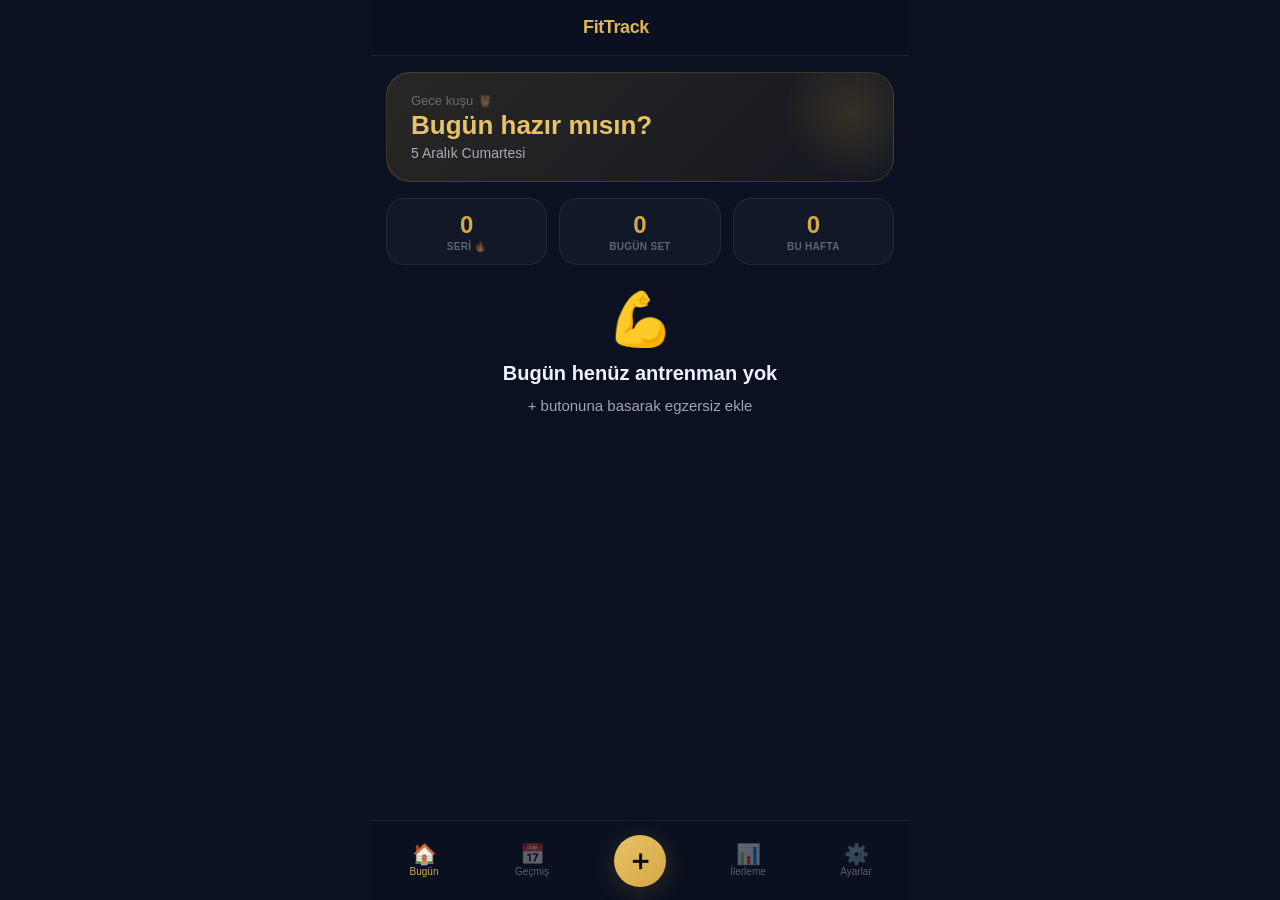
<file: index.html>
<!DOCTYPE html>
<html lang="tr">
<head>
  <meta charset="UTF-8">
  <meta name="viewport" content="width=device-width, initial-scale=1.0, viewport-fit=cover, user-scalable=no">
  <meta name="theme-color" content="#0B1120">
  <meta name="apple-mobile-web-app-capable" content="yes">
  <meta name="mobile-web-app-capable" content="yes">
  <meta name="apple-mobile-web-app-status-bar-style" content="black-translucent">
  <meta name="apple-mobile-web-app-title" content="FitTrack">
  <link rel="apple-touch-icon" href="icon-192.png">
  <link rel="apple-touch-icon" sizes="180x180" href="icon-192.png">
  <link rel="icon" type="image/png" sizes="192x192" href="icon-192.png">
  <link rel="manifest" href="manifest.json">
  <title>FitTrack</title>
  <link rel="stylesheet" href="style.css">
</head>
<body>

  <!-- Toast -->
  <div id="toast-container" aria-live="polite" aria-atomic="true"></div>

  <!-- Modal -->
  <div id="modal-overlay" class="modal-overlay hidden" role="dialog" aria-modal="true">
    <div class="modal-card" id="modal-card">
      <h3 class="modal-title" id="modal-title"></h3>
      <p class="modal-message" id="modal-message"></p>
      <div class="modal-actions" id="modal-actions"></div>
    </div>
  </div>

  <!-- Quick Log Overlay -->
  <div id="quick-log-overlay" class="fullscreen-overlay hidden">
    <div class="overlay-header">
      <button class="btn-icon" id="qlog-close">✕</button>
      <h2 id="qlog-title">Egzersiz Ekle</h2>
      <span style="width:36px;"></span>
    </div>
    <div class="qlog-tabs">
      <button class="qlog-tab active" data-tab="search">🔍 Ara</button>
      <button class="qlog-tab" data-tab="body">💪 Kas Seç</button>
      <button class="qlog-tab" data-tab="recent">⏱ Son</button>
    </div>
    <div id="qlog-tab-content" class="qlog-tab-content"></div>
  </div>

  <!-- Set Entry Overlay -->
  <div id="set-entry-overlay" class="fullscreen-overlay hidden">
    <div class="overlay-header">
      <button class="btn-icon" id="setentry-back">←</button>
      <h2 id="setentry-title"></h2>
      <span style="width:36px;"></span>
    </div>
    <div id="setentry-content" class="setentry-content"></div>
  </div>

  <!-- Rest Timer Overlay -->
  <div id="rest-overlay" class="rest-overlay hidden" role="dialog" aria-modal="true">
    <div class="rest-card">
      <p class="rest-label">Dinlenme</p>
      <div class="rest-timer-wrap">
        <svg class="rest-ring" viewBox="0 0 120 120">
          <circle class="rest-ring-bg" cx="60" cy="60" r="52"/>
          <circle class="rest-ring-fg" id="rest-ring-fg" cx="60" cy="60" r="52"/>
        </svg>
        <span class="rest-countdown" id="rest-countdown">90</span>
      </div>
      <div class="rest-presets">
        <button class="preset-btn" data-sec="30">30s</button>
        <button class="preset-btn" data-sec="60">1dk</button>
        <button class="preset-btn active" data-sec="90">90s</button>
        <button class="preset-btn" data-sec="120">2dk</button>
        <button class="preset-btn" data-sec="180">3dk</button>
      </div>
      <div class="rest-actions">
        <button class="btn btn-ghost" id="rest-skip-btn">Atla</button>
        <button class="btn btn-gold" id="rest-add30-btn">+30s</button>
      </div>
    </div>
  </div>

  <!-- App Shell -->
  <div id="app">
    <header class="app-header" id="app-header">
      <button class="btn-icon header-back hidden" id="header-back">←</button>
      <h1 class="header-title" id="header-title">FitTrack</h1>
      <div class="header-actions" id="header-actions"></div>
    </header>

    <main id="main-content" class="main-content"></main>

    <nav class="tab-bar" id="tab-bar" role="tablist">
      <button class="tab-btn active" data-route="home" role="tab" aria-selected="true">
        <span class="tab-icon">🏠</span>
        <span class="tab-label">Bugün</span>
      </button>
      <button class="tab-btn" data-route="history" role="tab" aria-selected="false">
        <span class="tab-icon">📅</span>
        <span class="tab-label">Geçmiş</span>
      </button>
      <button class="tab-btn tab-btn-add" id="tab-add-btn" role="tab">
        <span class="tab-add-icon">＋</span>
      </button>
      <button class="tab-btn" data-route="progress" role="tab" aria-selected="false">
        <span class="tab-icon">📊</span>
        <span class="tab-label">İlerleme</span>
      </button>
      <button class="tab-btn" data-route="settings" role="tab" aria-selected="false">
        <span class="tab-icon">⚙️</span>
        <span class="tab-label">Ayarlar</span>
      </button>
    </nav>
  </div>

  <script src="exercises.js"></script>
  <script src="app.js"></script>
  <script>
    if ('serviceWorker' in navigator) {
      window.addEventListener('load', () => {
        navigator.serviceWorker.register('./sw.js')
          .then(r => console.log('[SW] OK', r.scope))
          .catch(e => console.warn('[SW] Hata', e));
      });
    }
  </script>
</body>
</html>
</file>
<file: style.css>
/* ═══════════════════════════════════════════════
   FitTrack v2 — Premium Dark Navy Design System
   ═══════════════════════════════════════════════ */

*, *::before, *::after { box-sizing: border-box; margin: 0; padding: 0; }

:root {
  /* Backgrounds */
  --bg-0:        #080C12;
  --bg-1:        #0B1120;
  --bg-2:        #111827;
  --bg-3:        #1A2332;
  --bg-4:        #243040;
  --bg-5:        #2E3D52;

  /* Gold */
  --gold:        #D4A843;
  --gold-bright: #E8C268;
  --gold-dim:    rgba(212,168,67,.15);
  --gold-glow:   rgba(212,168,67,.25);

  /* Teal (success/done) */
  --teal:        #2DD4BF;
  --teal-dim:    rgba(45,212,191,.15);
  --teal-vivid:  #5EEAD4;

  /* Rose (danger) */
  --rose:        #E05C7A;
  --rose-dim:    rgba(224,92,122,.15);

  /* Blue (info) */
  --blue:        #60A5FA;
  --blue-dim:    rgba(96,165,250,.12);

  /* Text */
  --txt-1:       #EEF2FF;
  --txt-2:       rgba(238,242,255,.65);
  --txt-3:       rgba(238,242,255,.35);
  --txt-4:       rgba(238,242,255,.18);

  /* Separators */
  --sep:         rgba(255,255,255,.07);
  --sep-solid:   #1E2D40;

  /* Shadows */
  --sh-sm:  0 2px 8px rgba(0,0,0,.5);
  --sh-md:  0 4px 20px rgba(0,0,0,.6);
  --sh-lg:  0 8px 40px rgba(0,0,0,.7);
  --sh-gold:0 4px 24px rgba(212,168,67,.2);

  /* Radius */
  --r-xs:   6px;
  --r-sm:   10px;
  --r-md:   14px;
  --r-lg:   18px;
  --r-xl:   24px;
  --r-full: 9999px;

  /* Spacing */
  --sp-1: 4px; --sp-2: 8px; --sp-3: 12px; --sp-4: 16px;
  --sp-5: 20px; --sp-6: 24px; --sp-8: 32px; --sp-10: 40px;

  /* Layout */
  --header-h: 56px;
  --tab-h:    80px;
  --max-w:    540px;

  /* Font */
  --font: -apple-system, BlinkMacSystemFont, 'SF Pro Display', 'Segoe UI', sans-serif;
}

html { font-size: 16px; -webkit-text-size-adjust: 100%; }

body {
  font-family: var(--font);
  background: var(--bg-1);
  color: var(--txt-1);
  height: 100dvh;
  overflow: hidden;
  -webkit-tap-highlight-color: transparent;
  -webkit-user-select: none;
  user-select: none;
}

/* ── App Shell ─────────────────────────────── */
#app {
  display: flex;
  flex-direction: column;
  height: 100dvh;
  max-width: var(--max-w);
  margin: 0 auto;
  position: relative;
}

/* ── Header ────────────────────────────────── */
.app-header {
  display: flex;
  align-items: center;
  justify-content: space-between;
  height: var(--header-h);
  padding: 0 var(--sp-4);
  padding-top: env(safe-area-inset-top);
  background: rgba(11,17,32,.9);
  backdrop-filter: saturate(200%) blur(16px);
  -webkit-backdrop-filter: saturate(200%) blur(16px);
  border-bottom: 1px solid var(--sep);
  position: sticky;
  top: 0;
  z-index: 100;
  flex-shrink: 0;
}

.header-title {
  font-size: 18px;
  font-weight: 700;
  letter-spacing: -.4px;
  flex: 1;
  text-align: center;
  background: linear-gradient(135deg, var(--gold-bright), var(--gold));
  -webkit-background-clip: text;
  -webkit-text-fill-color: transparent;
  background-clip: text;
}

.header-actions { display: flex; gap: var(--sp-2); min-width: 48px; justify-content: flex-end; }

/* ── Main Content ──────────────────────────── */
.main-content {
  flex: 1;
  overflow-y: auto;
  overflow-x: hidden;
  -webkit-overflow-scrolling: touch;
  overscroll-behavior: contain;
  padding-bottom: calc(var(--tab-h) + var(--sp-4));
}

/* ── Tab Bar ───────────────────────────────── */
.tab-bar {
  display: flex;
  align-items: center;
  background: rgba(11,17,32,.95);
  backdrop-filter: saturate(200%) blur(16px);
  -webkit-backdrop-filter: saturate(200%) blur(16px);
  border-top: 1px solid var(--sep);
  padding-bottom: env(safe-area-inset-bottom);
  height: var(--tab-h);
  position: sticky;
  bottom: 0;
  flex-shrink: 0;
  z-index: 100;
}

.tab-btn {
  flex: 1;
  display: flex;
  flex-direction: column;
  align-items: center;
  justify-content: center;
  gap: 2px;
  background: none;
  border: none;
  color: var(--txt-3);
  cursor: pointer;
  padding: var(--sp-2) 0;
  transition: color .15s;
  -webkit-tap-highlight-color: transparent;
  font-family: var(--font);
}
.tab-btn.active { color: var(--gold); }
.tab-icon { font-size: 20px; line-height: 1; }
.tab-label { font-size: 10px; font-weight: 500; }

.tab-btn-add {
  display: flex;
  align-items: center;
  justify-content: center;
}
.tab-add-icon {
  width: 52px;
  height: 52px;
  background: linear-gradient(135deg, var(--gold-bright), var(--gold));
  border-radius: var(--r-full);
  display: flex;
  align-items: center;
  justify-content: center;
  font-size: 28px;
  color: var(--bg-0);
  font-weight: 700;
  box-shadow: var(--sh-gold);
  transition: transform .1s, opacity .1s;
  line-height: 1;
}
.tab-btn-add:active .tab-add-icon { transform: scale(.92); opacity: .85; }

/* ── Buttons ───────────────────────────────── */
.btn {
  display: inline-flex;
  align-items: center;
  justify-content: center;
  gap: var(--sp-2);
  padding: 12px var(--sp-5);
  border: none;
  border-radius: var(--r-full);
  font-family: var(--font);
  font-size: 15px;
  font-weight: 600;
  cursor: pointer;
  transition: opacity .12s, transform .08s;
  -webkit-tap-highlight-color: transparent;
  white-space: nowrap;
}
.btn:active { opacity: .78; transform: scale(.97); }

.btn-gold      { background: linear-gradient(135deg, var(--gold-bright), var(--gold)); color: var(--bg-0); }
.btn-teal      { background: var(--teal); color: var(--bg-0); }
.btn-rose      { background: var(--rose); color: #fff; }
.btn-ghost     { background: var(--bg-3); color: var(--txt-2); border: 1px solid var(--sep); }
.btn-outline   { background: transparent; color: var(--gold); border: 1px solid var(--gold-dim); }
.btn-block     { width: 100%; }
.btn-sm        { font-size: 13px; padding: 8px var(--sp-4); }
.btn-xs        { font-size: 12px; padding: 5px var(--sp-3); border-radius: var(--r-sm); }

.btn-icon {
  background: none;
  border: none;
  color: var(--txt-2);
  font-size: 18px;
  cursor: pointer;
  padding: var(--sp-2);
  border-radius: var(--r-full);
  min-width: 36px;
  min-height: 44px;
  display: flex;
  align-items: center;
  justify-content: center;
  -webkit-tap-highlight-color: transparent;
  font-family: var(--font);
  transition: color .12s;
}
.btn-icon:active { opacity: .6; }

/* ── Cards ─────────────────────────────────── */
.card {
  background: var(--bg-2);
  border-radius: var(--r-lg);
  padding: var(--sp-4);
  box-shadow: var(--sh-sm);
  border: 1px solid var(--sep);
}

.card-list {
  display: flex;
  flex-direction: column;
  gap: var(--sp-3);
  padding: var(--sp-4);
}

/* ── Section Headers ──────────────────────── */
.section-header {
  padding: var(--sp-5) var(--sp-4) var(--sp-2);
  display: flex;
  align-items: center;
  justify-content: space-between;
}
.section-title {
  font-size: 18px;
  font-weight: 700;
  letter-spacing: -.3px;
  color: var(--txt-1);
}
.section-action {
  font-size: 13px;
  color: var(--gold);
  cursor: pointer;
  background: none;
  border: none;
  font-family: var(--font);
  font-weight: 500;
  padding: 0;
}

/* ── Badge / Chip ──────────────────────────── */
.badge {
  display: inline-flex;
  align-items: center;
  padding: 2px 9px;
  border-radius: var(--r-full);
  font-size: 11px;
  font-weight: 700;
}
.badge-push     { background: rgba(212,168,67,.18); color: var(--gold); }
.badge-pull     { background: rgba(96,165,250,.15); color: var(--blue); }
.badge-legs     { background: rgba(45,212,191,.15); color: var(--teal); }
.badge-core     { background: rgba(224,92,122,.15); color: var(--rose); }
.badge-cardio   { background: rgba(255,255,255,.1); color: var(--txt-2); }
.badge-esneklik { background: rgba(167,139,250,.15); color: #A78BFA; }

.chip {
  flex-shrink: 0;
  padding: 6px 14px;
  border-radius: var(--r-full);
  font-size: 13px;
  font-weight: 600;
  background: var(--bg-3);
  color: var(--txt-3);
  border: 1px solid var(--sep);
  cursor: pointer;
  transition: background .12s, color .12s, border-color .12s;
  -webkit-tap-highlight-color: transparent;
  font-family: var(--font);
}
.chip.active { background: var(--gold-dim); color: var(--gold); border-color: var(--gold); }

.category-chips {
  display: flex;
  gap: var(--sp-2);
  padding: var(--sp-2) var(--sp-4);
  overflow-x: auto;
  scrollbar-width: none;
  flex-shrink: 0;
}
.category-chips::-webkit-scrollbar { display: none; }

/* ── Forms ─────────────────────────────────── */
.form-group { display: flex; flex-direction: column; gap: var(--sp-2); }
.form-label { font-size: 12px; font-weight: 600; color: var(--txt-3); padding-left: 2px; text-transform: uppercase; letter-spacing: .5px; }
.form-input, .form-select {
  background: var(--bg-3);
  border: 1px solid var(--sep);
  border-radius: var(--r-md);
  color: var(--txt-1);
  font-family: var(--font);
  font-size: 16px;
  padding: 12px var(--sp-4);
  width: 100%;
  outline: none;
  -webkit-appearance: none;
  appearance: none;
  transition: border-color .15s;
}
.form-input:focus, .form-select:focus { border-color: var(--gold); }

.search-input {
  background: var(--bg-3);
  border: 1px solid var(--sep);
  border-radius: var(--r-full);
  color: var(--txt-1);
  font-family: var(--font);
  font-size: 16px;
  padding: 10px var(--sp-4);
  width: 100%;
  outline: none;
  -webkit-appearance: none;
  appearance: none;
  transition: border-color .15s;
}
.search-input:focus { border-color: var(--gold); }
.overlay-search { padding: var(--sp-3) var(--sp-4) var(--sp-2); flex-shrink: 0; }

/* ── Toast ─────────────────────────────────── */
#toast-container {
  position: fixed;
  top: calc(var(--header-h) + env(safe-area-inset-top) + var(--sp-3));
  left: 50%;
  transform: translateX(-50%);
  z-index: 400;
  display: flex;
  flex-direction: column;
  gap: var(--sp-2);
  pointer-events: none;
  width: calc(100% - var(--sp-8));
  max-width: 380px;
}
.toast {
  background: var(--bg-4);
  color: var(--txt-1);
  padding: 12px var(--sp-4);
  border-radius: var(--r-lg);
  font-size: 14px;
  font-weight: 500;
  box-shadow: var(--sh-lg);
  animation: toastIn .25s ease-out;
  border-left: 3px solid var(--gold);
}
.toast.error   { border-left-color: var(--rose); }
.toast.success { border-left-color: var(--teal); }
@keyframes toastIn {
  from { opacity: 0; transform: translateY(-10px) scale(.95); }
  to   { opacity: 1; transform: translateY(0) scale(1); }
}

/* ── Modal ─────────────────────────────────── */
.modal-overlay {
  position: fixed;
  inset: 0;
  background: rgba(0,0,0,.75);
  z-index: 300;
  display: flex;
  align-items: flex-end;
  padding-bottom: env(safe-area-inset-bottom);
}
.modal-overlay.centered { align-items: center; padding: var(--sp-4); }
.modal-overlay.hidden   { display: none; }

.modal-card {
  background: var(--bg-3);
  border-radius: var(--r-xl) var(--r-xl) 0 0;
  padding: var(--sp-6) var(--sp-4) var(--sp-4);
  width: 100%;
  max-width: var(--max-w);
  margin: 0 auto;
  box-shadow: var(--sh-lg);
  animation: slideUp .25s ease-out;
  border-top: 1px solid var(--sep);
}
.modal-overlay.centered .modal-card { border-radius: var(--r-xl); }
@keyframes slideUp {
  from { transform: translateY(30px); opacity: .5; }
  to   { transform: translateY(0);    opacity: 1; }
}
.modal-title   { font-size: 18px; font-weight: 700; margin-bottom: var(--sp-2); }
.modal-message { font-size: 15px; color: var(--txt-2); margin-bottom: var(--sp-5); }
.modal-actions { display: flex; flex-direction: column; gap: var(--sp-3); }

/* ── Fullscreen Overlays ───────────────────── */
.fullscreen-overlay {
  position: fixed;
  inset: 0;
  background: var(--bg-1);
  z-index: 200;
  display: flex;
  flex-direction: column;
  max-width: var(--max-w);
  margin: 0 auto;
}
.fullscreen-overlay.hidden { display: none; }

.overlay-header {
  display: flex;
  align-items: center;
  justify-content: space-between;
  padding: calc(env(safe-area-inset-top) + var(--sp-3)) var(--sp-4) var(--sp-3);
  border-bottom: 1px solid var(--sep);
  flex-shrink: 0;
}
.overlay-header h2 { font-size: 17px; font-weight: 700; }

.overlay-list {
  flex: 1;
  overflow-y: auto;
  -webkit-overflow-scrolling: touch;
  padding: var(--sp-2) var(--sp-4) calc(env(safe-area-inset-bottom) + var(--sp-8));
  display: flex;
  flex-direction: column;
  gap: var(--sp-2);
}

/* ── Quick Log Tabs ────────────────────────── */
.qlog-tabs {
  display: flex;
  border-bottom: 1px solid var(--sep);
  flex-shrink: 0;
}
.qlog-tab {
  flex: 1;
  padding: var(--sp-3) var(--sp-2);
  background: none;
  border: none;
  font-family: var(--font);
  font-size: 13px;
  font-weight: 600;
  color: var(--txt-3);
  cursor: pointer;
  border-bottom: 2px solid transparent;
  transition: color .15s, border-color .15s;
  -webkit-tap-highlight-color: transparent;
}
.qlog-tab.active { color: var(--gold); border-bottom-color: var(--gold); }

.qlog-tab-content {
  flex: 1;
  overflow-y: auto;
  -webkit-overflow-scrolling: touch;
}

/* ── Exercise Card ─────────────────────────── */
.exercise-card {
  background: var(--bg-2);
  border-radius: var(--r-lg);
  padding: var(--sp-4);
  display: flex;
  align-items: center;
  gap: var(--sp-3);
  cursor: pointer;
  transition: background .12s;
  border: 1px solid var(--sep);
}
.exercise-card:active { background: var(--bg-3); }
.exercise-card.selected { background: var(--gold-dim); border-color: var(--gold); }

.exercise-card-icon {
  width: 44px;
  height: 44px;
  border-radius: var(--r-md);
  background: var(--bg-3);
  display: flex;
  align-items: center;
  justify-content: center;
  font-size: 22px;
  flex-shrink: 0;
}
.exercise-card-body  { flex: 1; min-width: 0; }
.exercise-card-name  { font-size: 15px; font-weight: 600; }
.exercise-card-sub   { font-size: 12px; color: var(--txt-3); margin-top: 2px; }
.exercise-card-check { color: var(--gold); font-size: 18px; font-weight: 700; }

/* ── Body Diagram ──────────────────────────── */
.body-diagram-wrap {
  display: flex;
  flex-direction: column;
  align-items: center;
  padding: var(--sp-4);
  gap: var(--sp-3);
}
.body-diagram-toggle {
  display: flex;
  background: var(--bg-3);
  border-radius: var(--r-full);
  padding: 3px;
  gap: 3px;
}
.body-side-btn {
  padding: 6px 20px;
  border-radius: var(--r-full);
  border: none;
  font-family: var(--font);
  font-size: 13px;
  font-weight: 600;
  cursor: pointer;
  transition: background .15s, color .15s;
  background: transparent;
  color: var(--txt-3);
  -webkit-tap-highlight-color: transparent;
}
.body-side-btn.active { background: var(--gold); color: var(--bg-0); }

.body-svg-wrap {
  position: relative;
  width: 130px;
}
.body-svg-wrap svg { width: 100%; height: auto; }

/* SVG muscle paths */
.muscle-path {
  cursor: pointer;
  transition: fill .2s, filter .2s;
  fill: var(--bg-4);
}
.muscle-path:hover, .muscle-path.hovered { fill: var(--gold-dim); }
.muscle-path.selected { fill: var(--gold-glow); filter: drop-shadow(0 0 6px var(--gold-glow)); }
.muscle-path.intensity-1 { fill: rgba(45,212,191,.25); }
.muscle-path.intensity-2 { fill: rgba(45,212,191,.45); }
.muscle-path.intensity-3 { fill: rgba(212,168,67,.4); }
.muscle-path.intensity-4 { fill: rgba(212,168,67,.7); }
.muscle-path.intensity-5 { fill: var(--gold); }

.body-outline { fill: var(--bg-3); stroke: var(--sep-solid); stroke-width: 1; }

.muscle-legend {
  display: flex;
  flex-wrap: wrap;
  gap: var(--sp-2);
  justify-content: center;
  padding: 0 var(--sp-4);
}
.muscle-chip {
  padding: 4px 12px;
  border-radius: var(--r-full);
  font-size: 12px;
  font-weight: 600;
  background: var(--bg-3);
  color: var(--txt-3);
  border: 1px solid var(--sep);
  cursor: pointer;
  transition: all .15s;
  -webkit-tap-highlight-color: transparent;
  font-family: var(--font);
}
.muscle-chip.active { background: var(--gold-dim); color: var(--gold); border-color: var(--gold); }

/* ── Set Entry ─────────────────────────────── */
.setentry-content {
  flex: 1;
  overflow-y: auto;
  -webkit-overflow-scrolling: touch;
  padding: var(--sp-4);
  padding-bottom: calc(env(safe-area-inset-bottom) + 80px);
}

.set-table {
  width: 100%;
  border-collapse: collapse;
  margin-top: var(--sp-3);
}
.set-table thead th {
  font-size: 11px;
  font-weight: 700;
  color: var(--txt-4);
  text-transform: uppercase;
  letter-spacing: .6px;
  padding: var(--sp-2) 4px;
  text-align: center;
}
.set-table tbody tr { border-bottom: 1px solid var(--sep); }
.set-table tbody tr.set-done { background: var(--teal-dim); }
.set-table td { padding: var(--sp-2) 4px; text-align: center; font-size: 15px; }
.set-num { width: 30px; font-weight: 700; color: var(--txt-3); font-size: 13px; }
.set-prev { font-size: 12px; color: var(--txt-4); max-width: 68px; white-space: nowrap; overflow: hidden; text-overflow: ellipsis; }

.set-input {
  background: var(--bg-3);
  border: 1px solid var(--sep);
  border-radius: var(--r-sm);
  color: var(--txt-1);
  font-family: var(--font);
  font-size: 16px;
  font-weight: 700;
  text-align: center;
  width: 58px;
  padding: 7px 4px;
  outline: none;
  -webkit-appearance: none;
  appearance: none;
  transition: border-color .15s;
}
.set-input:focus { border-color: var(--gold); }

.set-check-btn {
  width: 44px;
  height: 44px;
  border-radius: var(--r-full);
  border: 2px solid var(--sep-solid);
  background: none;
  color: var(--txt-4);
  font-size: 17px;
  cursor: pointer;
  display: flex;
  align-items: center;
  justify-content: center;
  transition: background .12s, border-color .12s;
  font-family: var(--font);
}
.set-done .set-check-btn { background: var(--teal); border-color: var(--teal); color: var(--bg-0); }

.add-set-btn {
  width: 100%;
  padding: var(--sp-3);
  background: var(--bg-3);
  border: 1px dashed var(--sep-solid);
  border-radius: var(--r-md);
  color: var(--gold);
  font-family: var(--font);
  font-size: 14px;
  font-weight: 600;
  cursor: pointer;
  margin-top: var(--sp-3);
  text-align: center;
  -webkit-tap-highlight-color: transparent;
}

.setentry-footer {
  position: fixed;
  bottom: 0;
  left: 0;
  right: 0;
  max-width: var(--max-w);
  margin: 0 auto;
  padding: var(--sp-3) var(--sp-4) calc(env(safe-area-inset-bottom) + var(--sp-3));
  background: var(--bg-1);
  border-top: 1px solid var(--sep);
  display: flex;
  gap: var(--sp-3);
  z-index: 10;
}

/* ── Rest Timer Overlay ────────────────────── */
.rest-overlay {
  position: fixed;
  inset: 0;
  background: rgba(0,0,0,.92);
  z-index: 350;
  display: flex;
  align-items: center;
  justify-content: center;
  padding-bottom: env(safe-area-inset-bottom);
}
.rest-overlay.hidden { display: none; }
.rest-card { display: flex; flex-direction: column; align-items: center; gap: var(--sp-5); padding: var(--sp-6); }
.rest-label { font-size: 12px; font-weight: 700; color: var(--txt-3); text-transform: uppercase; letter-spacing: .8px; }
.rest-timer-wrap { position: relative; width: 160px; height: 160px; display: flex; align-items: center; justify-content: center; }
.rest-ring { position: absolute; inset: 0; transform: rotate(-90deg); width: 100%; height: 100%; }
.rest-ring-bg { fill: none; stroke: var(--bg-4); stroke-width: 8; }
.rest-ring-fg { fill: none; stroke: var(--gold); stroke-width: 8; stroke-linecap: round; stroke-dasharray: 327; stroke-dashoffset: 0; transition: stroke-dashoffset 1s linear; }
.rest-countdown { font-size: 56px; font-weight: 800; color: var(--txt-1); font-variant-numeric: tabular-nums; position: relative; z-index: 1; }
.rest-presets { display: flex; gap: var(--sp-2); }
.preset-btn { padding: 6px 14px; border-radius: var(--r-full); background: var(--bg-3); color: var(--txt-3); border: 1px solid var(--sep); font-size: 13px; font-weight: 600; cursor: pointer; font-family: var(--font); transition: all .12s; }
.preset-btn.active { background: var(--gold-dim); color: var(--gold); border-color: var(--gold); }
.rest-actions { display: flex; gap: var(--sp-3); }

/* ── Home Screen ───────────────────────────── */
.home-hero {
  margin: var(--sp-4);
  background: linear-gradient(135deg, rgba(212,168,67,.15) 0%, rgba(212,168,67,.05) 100%);
  border: 1px solid rgba(212,168,67,.2);
  border-radius: var(--r-xl);
  padding: var(--sp-5) var(--sp-6);
  position: relative;
  overflow: hidden;
}
.home-hero::before {
  content: '';
  position: absolute;
  right: -30px; top: -30px;
  width: 140px; height: 140px;
  border-radius: 50%;
  background: radial-gradient(circle, rgba(212,168,67,.15) 0%, transparent 70%);
}
.home-hero-greeting { font-size: 13px; color: var(--txt-3); font-weight: 500; }
.home-hero-title { font-size: 26px; font-weight: 800; color: var(--gold-bright); margin-top: 2px; }
.home-hero-sub { font-size: 14px; color: var(--txt-2); margin-top: var(--sp-1); }

.stats-row {
  display: grid;
  grid-template-columns: repeat(3, 1fr);
  gap: var(--sp-3);
  padding: 0 var(--sp-4);
  margin-top: var(--sp-3);
}
.stat-card {
  background: var(--bg-2);
  border: 1px solid var(--sep);
  border-radius: var(--r-lg);
  padding: var(--sp-3);
  text-align: center;
}
.stat-val { font-size: 24px; font-weight: 800; color: var(--gold); }
.stat-lbl { font-size: 10px; font-weight: 600; color: var(--txt-3); margin-top: 2px; text-transform: uppercase; letter-spacing: .3px; }

/* Today's session summary */
.today-exercises {
  margin: var(--sp-3) var(--sp-4) 0;
  display: flex;
  flex-direction: column;
  gap: var(--sp-2);
}
.today-ex-row {
  background: var(--bg-2);
  border: 1px solid var(--sep);
  border-radius: var(--r-md);
  padding: var(--sp-3) var(--sp-4);
  display: flex;
  align-items: center;
  gap: var(--sp-3);
  cursor: pointer;
  transition: background .12s;
}
.today-ex-row:active { background: var(--bg-3); }
.today-ex-icon { font-size: 20px; }
.today-ex-name { font-size: 14px; font-weight: 600; flex: 1; }
.today-ex-meta { font-size: 12px; color: var(--txt-3); }

/* Week muscle strip */
.muscle-week-strip {
  margin: 0 var(--sp-4);
  background: var(--bg-2);
  border: 1px solid var(--sep);
  border-radius: var(--r-lg);
  padding: var(--sp-3) var(--sp-4);
}
.muscle-week-row {
  display: flex;
  align-items: center;
  gap: var(--sp-3);
  padding: 5px 0;
}
.muscle-week-name { font-size: 12px; font-weight: 600; color: var(--txt-2); width: 72px; flex-shrink: 0; }
.muscle-week-bar-wrap { flex: 1; height: 6px; background: var(--bg-4); border-radius: var(--r-full); overflow: hidden; }
.muscle-week-bar { height: 100%; border-radius: var(--r-full); transition: width .4s ease; }
.muscle-week-count { font-size: 12px; font-weight: 700; color: var(--gold); width: 28px; text-align: right; }

/* ── History / Calendar ─────────────────────── */
.calendar-wrap {
  margin: 0 var(--sp-4);
  background: var(--bg-2);
  border: 1px solid var(--sep);
  border-radius: var(--r-xl);
  padding: var(--sp-4);
}
.calendar-header {
  display: flex;
  align-items: center;
  justify-content: space-between;
  margin-bottom: var(--sp-4);
}
.calendar-month { font-size: 16px; font-weight: 700; }
.calendar-nav-btn {
  background: var(--bg-3);
  border: 1px solid var(--sep);
  border-radius: var(--r-full);
  color: var(--txt-2);
  font-size: 16px;
  width: 32px;
  height: 32px;
  cursor: pointer;
  display: flex;
  align-items: center;
  justify-content: center;
  font-family: var(--font);
  -webkit-tap-highlight-color: transparent;
}
.cal-day-labels {
  display: grid;
  grid-template-columns: repeat(7, 1fr);
  margin-bottom: var(--sp-2);
}
.cal-day-label { font-size: 10px; font-weight: 700; color: var(--txt-4); text-align: center; text-transform: uppercase; }
.cal-grid {
  display: grid;
  grid-template-columns: repeat(7, 1fr);
  gap: 3px;
}
.cal-day {
  aspect-ratio: 1;
  border-radius: var(--r-sm);
  display: flex;
  align-items: center;
  justify-content: center;
  font-size: 13px;
  font-weight: 500;
  cursor: pointer;
  color: var(--txt-3);
  transition: background .12s;
  -webkit-tap-highlight-color: transparent;
}
.cal-day.empty { cursor: default; }
.cal-day.today { color: var(--gold); font-weight: 800; }
.cal-day.trained-1 { background: rgba(45,212,191,.2); color: var(--teal-vivid); }
.cal-day.trained-2 { background: rgba(45,212,191,.4); color: var(--teal-vivid); }
.cal-day.trained-3 { background: rgba(212,168,67,.3); color: var(--gold-bright); }
.cal-day.trained-4 { background: rgba(212,168,67,.55); color: var(--gold-bright); }
.cal-day.trained-5 { background: var(--gold); color: var(--bg-0); }
.cal-day.selected { box-shadow: 0 0 0 2px var(--gold); }

.session-card {
  background: var(--bg-2);
  border: 1px solid var(--sep);
  border-radius: var(--r-lg);
  padding: var(--sp-4);
  cursor: pointer;
  transition: background .12s;
}
.session-card:active { background: var(--bg-3); }
.session-card-date   { font-size: 12px; color: var(--txt-3); }
.session-card-title  { font-size: 16px; font-weight: 700; margin-top: var(--sp-1); }
.session-card-stats  { display: flex; flex-wrap: wrap; gap: var(--sp-2) var(--sp-4); margin-top: var(--sp-2); }
.session-stat        { font-size: 13px; color: var(--txt-3); }
.session-stat strong { color: var(--gold); }
.session-muscle-tags { display: flex; flex-wrap: wrap; gap: var(--sp-1); margin-top: var(--sp-2); }
.muscle-tag {
  padding: 2px 8px;
  border-radius: var(--r-full);
  font-size: 11px;
  font-weight: 600;
  background: var(--gold-dim);
  color: var(--gold);
  border: 1px solid rgba(212,168,67,.2);
}

/* ── Progress Screen ────────────────────────── */
.progress-stats {
  display: grid;
  grid-template-columns: repeat(2, 1fr);
  gap: var(--sp-3);
  padding: 0 var(--sp-4);
}
.progress-stat {
  text-align: center;
  padding: var(--sp-4);
  background: var(--bg-2);
  border: 1px solid var(--sep);
  border-radius: var(--r-lg);
}
.progress-stat-val { font-size: 28px; font-weight: 800; color: var(--gold); }
.progress-stat-lbl { font-size: 11px; color: var(--txt-3); margin-top: 2px; text-transform: uppercase; letter-spacing: .3px; font-weight: 600; }

.chart-card {
  margin: 0 var(--sp-4);
  background: var(--bg-2);
  border: 1px solid var(--sep);
  border-radius: var(--r-xl);
  padding: var(--sp-5);
}
canvas.bar-chart { width: 100%; display: block; border-radius: var(--r-sm); }

.pr-item {
  display: flex;
  align-items: center;
  justify-content: space-between;
  background: var(--bg-2);
  border: 1px solid var(--sep);
  border-radius: var(--r-md);
  padding: var(--sp-3) var(--sp-4);
}
.pr-name  { font-size: 14px; font-weight: 600; }
.pr-val   { font-size: 14px; color: var(--gold); font-weight: 700; }

/* Muscle frequency table */
.muscle-freq-table { width: 100%; padding: var(--sp-4); }
.muscle-freq-row {
  display: flex;
  align-items: center;
  gap: var(--sp-3);
  padding: var(--sp-2) 0;
  border-bottom: 1px solid var(--sep);
}
.muscle-freq-row:last-child { border-bottom: none; }
.muscle-freq-name { font-size: 14px; font-weight: 600; width: 90px; flex-shrink: 0; }
.muscle-freq-bar-wrap { flex: 1; height: 8px; background: var(--bg-4); border-radius: var(--r-full); overflow: hidden; }
.muscle-freq-bar { height: 100%; border-radius: var(--r-full); background: linear-gradient(90deg, var(--gold), var(--gold-bright)); }
.muscle-freq-count { font-size: 13px; font-weight: 700; color: var(--gold); width: 28px; text-align: right; }

/* ── Settings ───────────────────────────────── */
.settings-section {
  margin: var(--sp-4);
  background: var(--bg-2);
  border: 1px solid var(--sep);
  border-radius: var(--r-xl);
  overflow: hidden;
}
.settings-row {
  display: flex;
  align-items: center;
  justify-content: space-between;
  padding: var(--sp-4);
  border-bottom: 1px solid var(--sep);
  transition: background .1s;
  cursor: pointer;
}
.settings-row:last-child { border-bottom: none; }
.settings-row:active { background: var(--bg-3); }
.settings-row-label { display: flex; flex-direction: column; gap: 2px; }
.settings-row-title { font-size: 16px; font-weight: 500; }
.settings-row-sub   { font-size: 13px; color: var(--txt-3); }
.settings-row-value { font-size: 14px; color: var(--txt-3); }

.toggle {
  width: 51px; height: 31px;
  background: var(--bg-5);
  border-radius: var(--r-full);
  position: relative;
  cursor: pointer;
  transition: background .2s;
  flex-shrink: 0;
  border: none;
}
.toggle.on { background: var(--teal); }
.toggle::after {
  content: '';
  position: absolute;
  width: 27px; height: 27px;
  background: #fff;
  border-radius: 50%;
  top: 2px; left: 2px;
  transition: transform .2s;
  box-shadow: 0 1px 4px rgba(0,0,0,.4);
}
.toggle.on::after { transform: translateX(20px); }

/* ── Session Detail ─────────────────────────── */
.session-detail-header {
  margin: var(--sp-4);
  background: var(--bg-2);
  border: 1px solid var(--sep);
  border-radius: var(--r-xl);
  padding: var(--sp-5);
}
.session-detail-name { font-size: 22px; font-weight: 800; margin-top: var(--sp-1); }
.session-detail-stats { display: flex; gap: var(--sp-6); margin-top: var(--sp-3); }
.session-detail-stat-val { font-size: 22px; font-weight: 700; color: var(--gold); }
.session-detail-stat-lbl { font-size: 11px; color: var(--txt-3); font-weight: 600; text-transform: uppercase; }

/* ── Empty State ────────────────────────────── */
.empty-state {
  text-align: center;
  padding: var(--sp-10) var(--sp-4);
  display: flex;
  flex-direction: column;
  align-items: center;
  gap: var(--sp-3);
}
.empty-state-icon  { font-size: 52px; }
.empty-state-title { font-size: 20px; font-weight: 700; }
.empty-state-sub   { font-size: 15px; color: var(--txt-2); max-width: 260px; }

/* ── Utilities ──────────────────────────────── */
.hidden { display: none !important; }
.mt-2 { margin-top: var(--sp-2); }
.mt-3 { margin-top: var(--sp-3); }
.mt-4 { margin-top: var(--sp-4); }
.p-4  { padding: var(--sp-4); }

/* ── Animations ─────────────────────────────── */
.screen-enter { animation: fadeIn .2s ease-out; }
@keyframes fadeIn {
  from { opacity: 0; transform: translateY(4px); }
  to   { opacity: 1; transform: translateY(0); }
}

/* ── Scrollbar ──────────────────────────────── */
* { scrollbar-width: none; }
*::-webkit-scrollbar { display: none; }
</file>
